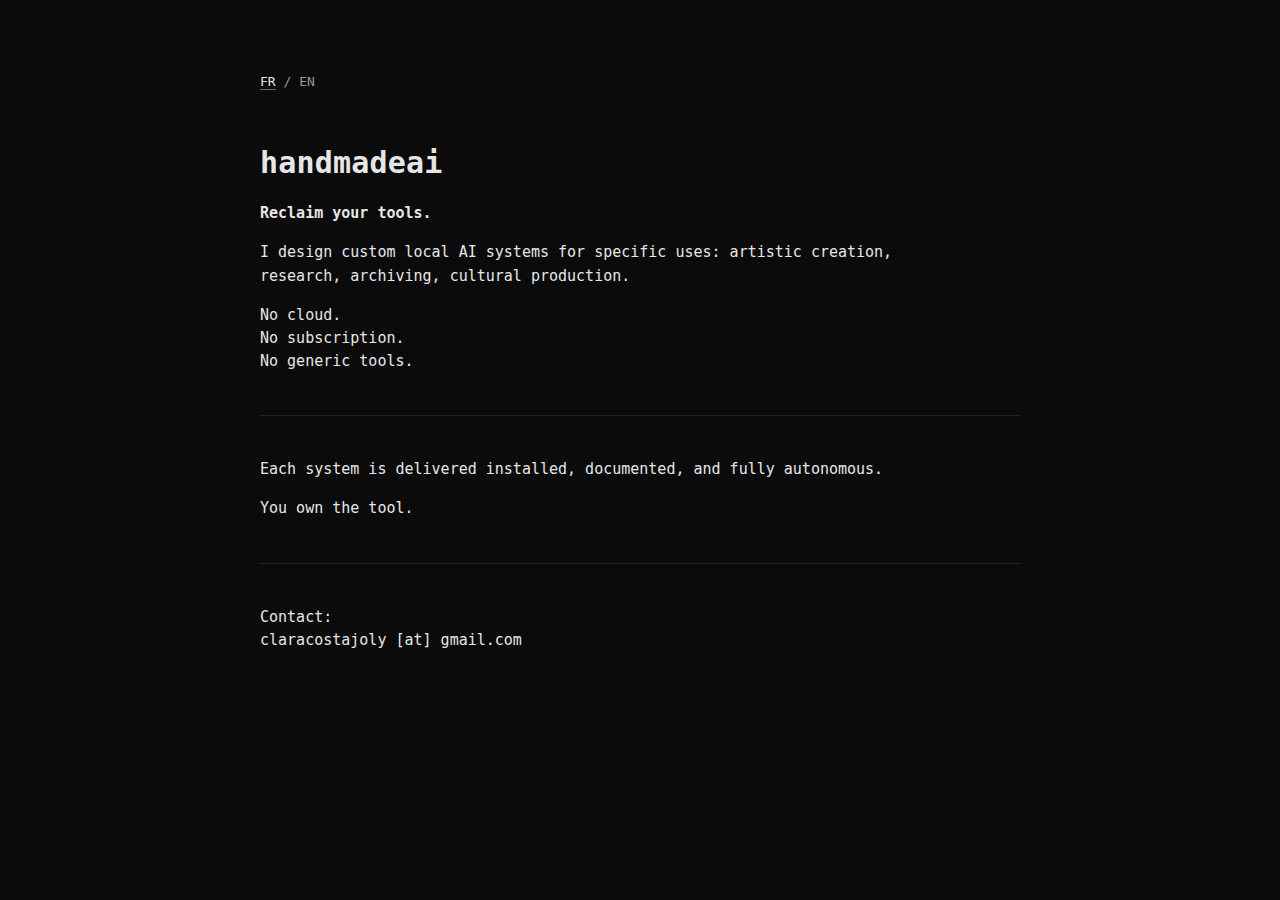
<file: en/index.html>
<!doctype html>
<html lang="en">
<head>
  <meta charset="utf-8">
  <title>handmadeai</title>
  <link rel="stylesheet" href="../style.css">
</head>
<body>

<main>

<div class="lang">
  <a href="../fr/">FR</a> / EN
</div>

<h1>handmadeai</h1>

<p><strong>Reclaim your tools.</strong></p>

<p>
I design custom local AI systems
for specific uses:
artistic creation, research, archiving, cultural production.
</p>

<p>
No cloud.<br>
No subscription.<br>
No generic tools.
</p>

<div class="sep"></div>

<p>
Each system is delivered installed,
documented,
and fully autonomous.
</p>

<p>You own the tool.</p>

<div class="sep"></div>

<p>
Contact:<br>
claracostajoly [at] gmail.com
</p>

</main>

</body>
</html>
</file>
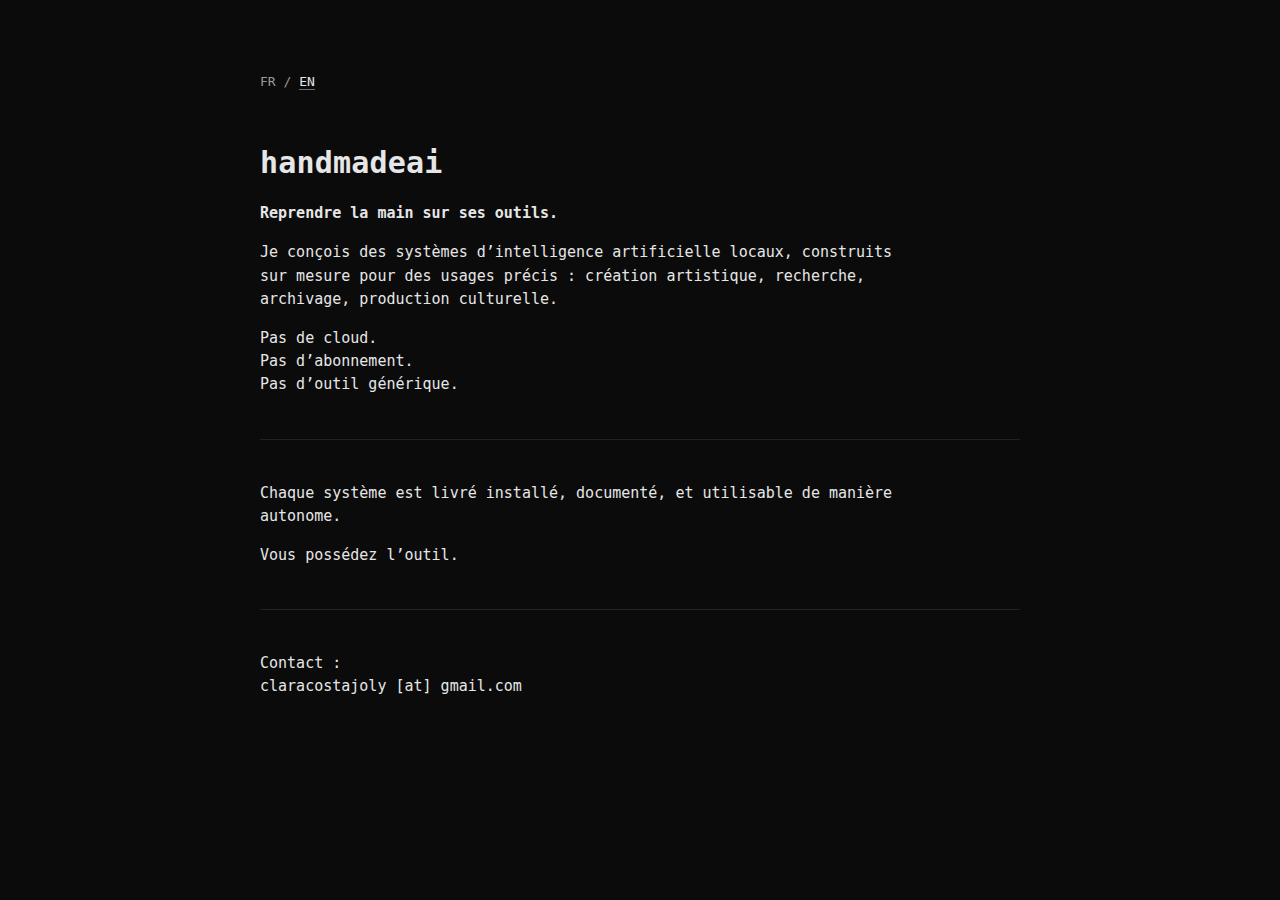
<file: fr/index.html>
<!doctype html>
<html lang="fr">
<head>
  <meta charset="utf-8">
  <title>handmadeai</title>
  <link rel="stylesheet" href="../style.css">
</head>
<body>
<main>

<div class="lang">
  FR / <a href="../en/">EN</a>
</div>

<h1>handmadeai</h1>

<p><strong>Reprendre la main sur ses outils.</strong></p>

<p>
Je conçois des systèmes d’intelligence artificielle locaux,
construits sur mesure pour des usages précis :
création artistique, recherche, archivage, production culturelle.
</p>

<p>
Pas de cloud.<br>
Pas d’abonnement.<br>
Pas d’outil générique.
</p>

<div class="sep"></div>

<p>
Chaque système est livré installé,
documenté,
et utilisable de manière autonome.
</p>

<p>Vous possédez l’outil.</p>

<div class="sep"></div>

<p>
Contact :<br>
claracostajoly [at] gmail.com
</p>

</main>
</body>
</html>
</file>
<file: style.css>
:root{
  --bg:#0b0b0b;
  --fg:#e6e6e6;
  --muted:#9a9a9a;
  --faint:#6f6f6f;
  --line:#222;
  --card:#0f0f0f;
  --pad:24px;
}

html,body{
  margin:0;
  background:var(--bg);
  color:var(--fg);
  font-family: ui-monospace, SFMono-Regular, Menlo, monospace;
  line-height:1.55;
  font-size:15px;
  -webkit-font-smoothing: antialiased;
  text-rendering: optimizeLegibility;
}

main{
  max-width: 760px;
  margin: 72px auto 120px;
  padding: 0 var(--pad);
}

a{
  color:var(--fg);
  text-decoration:none;
  border-bottom:1px solid var(--faint);
}
a:hover{ border-bottom-color:var(--fg); }

.lang{
  margin-bottom:48px;
  font-size:13px;
  color:var(--muted);
}

header{
  margin-bottom: 36px;
}

h1{
  font-size: 30px;
  font-weight: 550;
  margin: 0 0 10px;
  letter-spacing: 0.2px;
}
.subtitle{
  color: var(--muted);
  margin: 0;
  max-width: 60ch;
}

h2{
  font-size: 16px;
  font-weight: 600;
  margin: 44px 0 12px;
  letter-spacing: 0.3px;
}
h3{
  font-size: 14px;
  font-weight: 600;
  margin: 22px 0 10px;
  color: var(--fg);
}

p{
  margin: 1.05em 0;
  max-width: 72ch;
}

ul{
  margin: 10px 0 0 0;
  padding-left: 18px;
  color: var(--fg);
  max-width: 72ch;
}
li{ margin: 6px 0; }
li::marker{ color: var(--muted); }

.sep{
  margin: 42px 0;
  border-top: 1px solid var(--line);
}

.small{
  font-size: 13px;
  color: var(--muted);
}

kbd, code{
  font-family: inherit;
  font-size: 0.95em;
  color: var(--fg);
}

.callout{
  margin: 18px 0 0;
  padding: 14px 14px;
  border: 1px solid var(--line);
  background: var(--card);
  border-radius: 10px;
  max-width: 72ch;
}
.callout p{ margin: 0.7em 0; }
.callout strong{ font-weight: 650; }

hr{
  border: 0;
  border-top: 1px solid var(--line);
  margin: 40px 0;
}

nav{
  margin-top: 10px;
  display: flex;
  flex-wrap: wrap;
  gap: 10px 14px;
  color: var(--muted);
  font-size: 13px;
}
nav a{
  border-bottom: 1px solid transparent;
  color: var(--muted);
}
nav a:hover{
  color: var(--fg);
  border-bottom-color: var(--line);
}

@media (max-width: 520px){
  main{ margin-top: 46px; }
  h1{ font-size: 26px; }
  :root{ --pad: 18px; }
}
</file>
